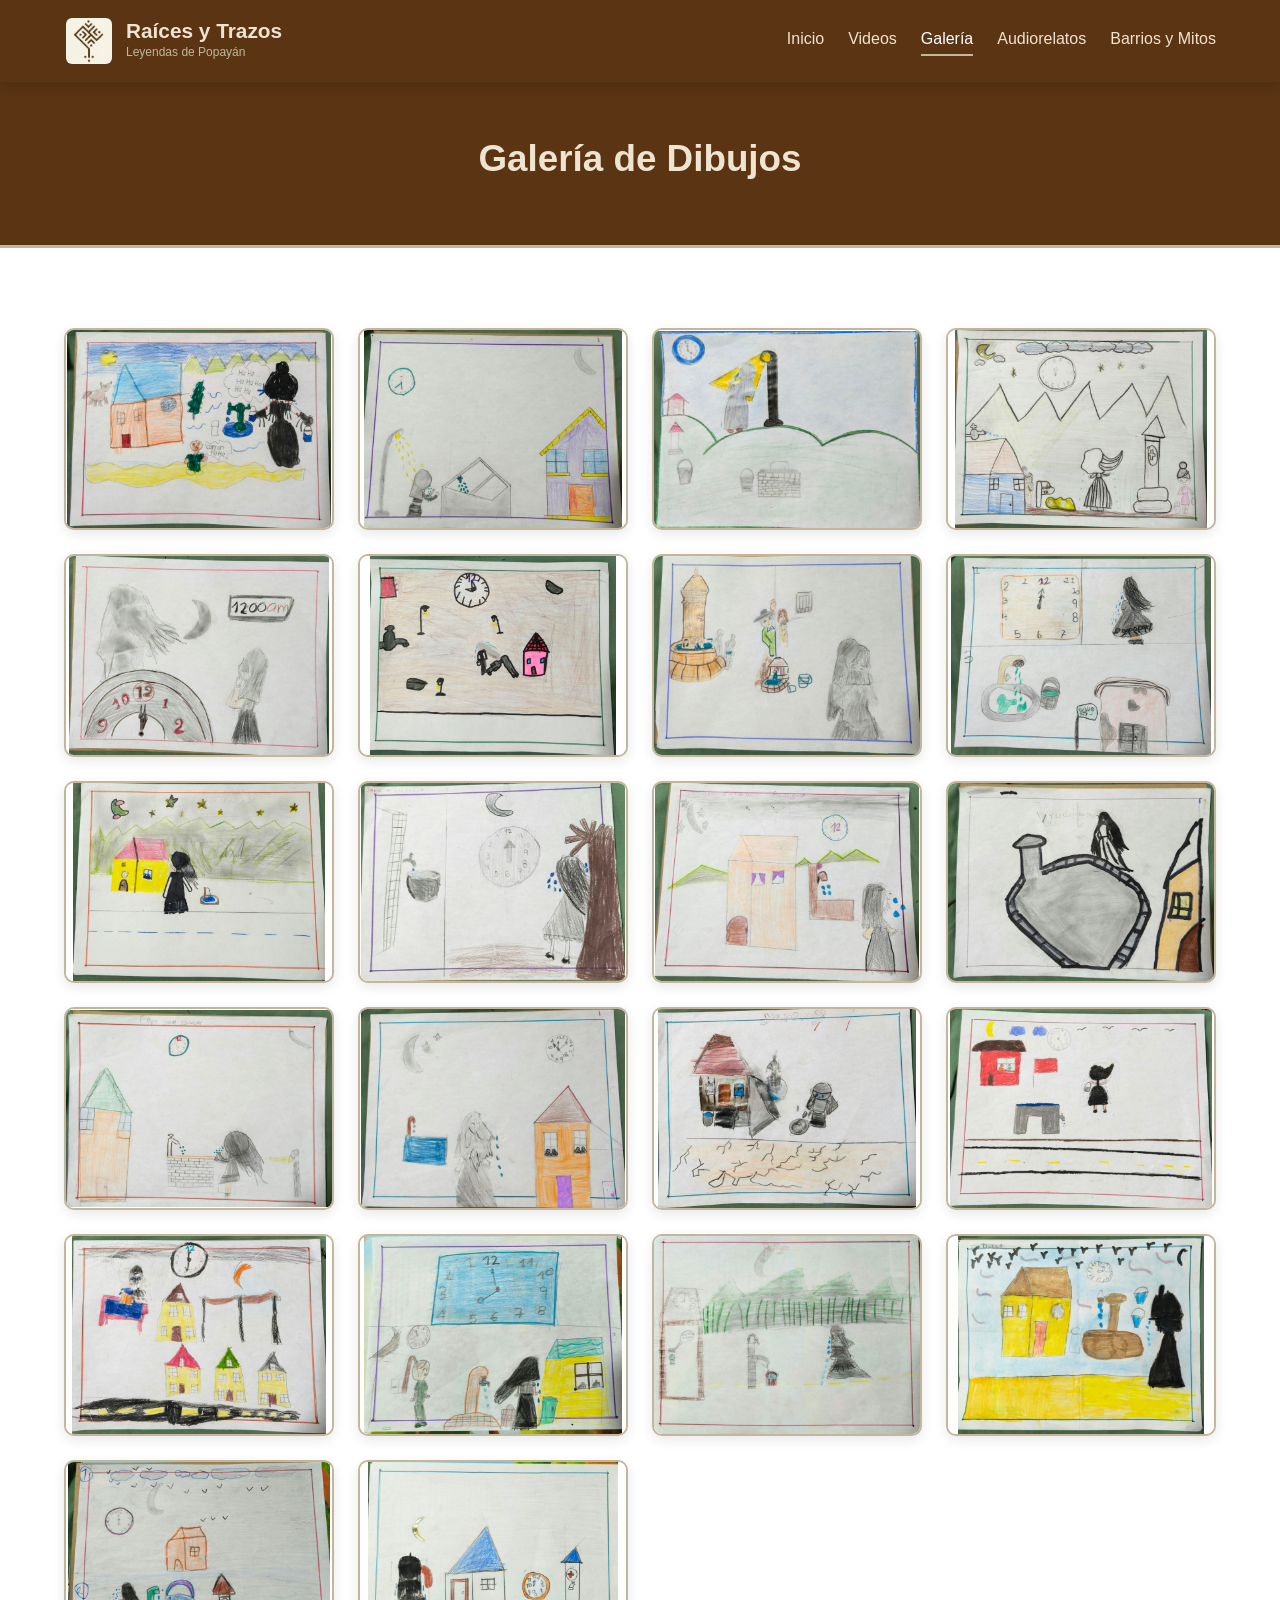
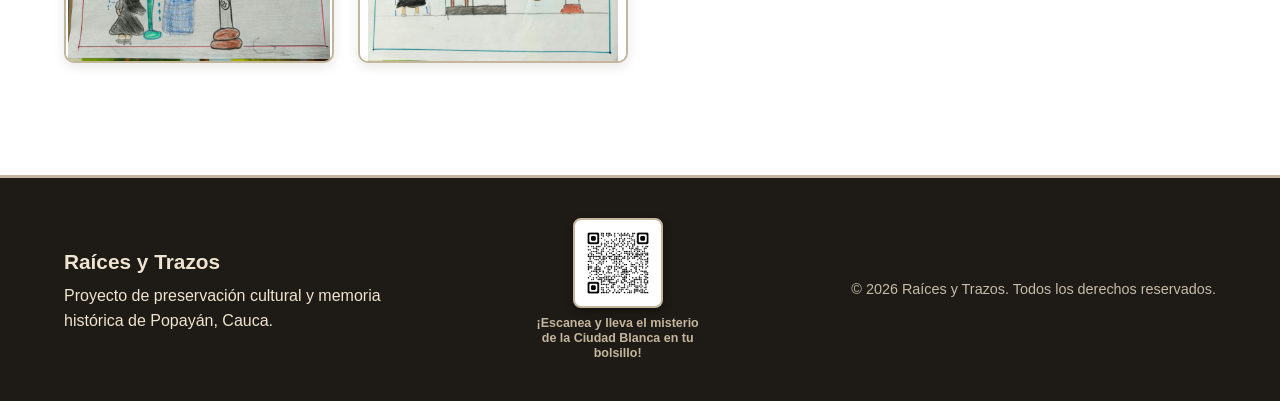
<file: galeria.html>
<!DOCTYPE html>
<html lang="es">
<head>
  <meta charset="UTF-8">
  <meta name="viewport" content="width=device-width, initial-scale=1.0">
  <title>Galería de Dibujos | Raíces y Trazos</title>
  <link rel="stylesheet" href="estilos.css">
</head>
<body>

  <!-- Encabezado / Navegación -->
  <header class="header">
    <div class="contenedor header-contenido">
      
      <!-- Logo -->
      <a href="Index.html#inicio" class="logo-contenedor">
        <div class="logo-placeholder">
          <img src="imagenes/logo.png" alt="Logo Raíces y Trazos">
        </div>
        <div class="logo-info">
          <span class="nombre-sitio">Raíces y Trazos</span>
          <span class="slogan-sitio">Leyendas de Popayán</span>
        </div>
      </a>

      <button class="btn-menu" id="btn-menu" aria-label="Abrir menú">
        ☰
      </button>

      <nav class="navegacion" id="navegacion">
        <a href="Index.html#inicio">Inicio</a>
        <a href="Index.html#videos">Videos</a>
        <a href="galeria.html" class="activo">Galería</a>
        <a href="Index.html#audio">Audiorelatos</a>
        <a href="Index.html#categorias">Barrios y Mitos</a>
      </nav>
    </div>
  </header>

  <main>
    <!-- Encabezado sencillo de la Galería -->
    <section class="banner-pagina">
      <div class="contenedor">
        <h1>Galería de Dibujos</h1>
      </div>
    </section>

    <!-- Sección de Galería (Solo Imágenes) -->
    <section class="seccion contenedor">
      <div class="galeria-dibujos">
        <div class="item-dibujo"><img src="imagenes/trazosbruja1/img1.jpeg" alt="Dibujo infantil 1"></div>
        <div class="item-dibujo"><img src="imagenes/trazosbruja1/img2.jpeg" alt="Dibujo infantil 2"></div>
        <div class="item-dibujo"><img src="imagenes/trazosbruja1/img3.jpeg" alt="Dibujo infantil 3"></div>
        <div class="item-dibujo"><img src="imagenes/trazosbruja1/img4.jpeg" alt="Dibujo infantil 4"></div>
        <div class="item-dibujo"><img src="imagenes/trazosbruja1/img5.jpeg" alt="Dibujo infantil 5"></div>
        <div class="item-dibujo"><img src="imagenes/trazosbruja1/img6.jpeg" alt="Dibujo infantil 6"></div>
        <div class="item-dibujo"><img src="imagenes/trazosbruja1/img7.jpeg" alt="Dibujo infantil 7"></div>
        <div class="item-dibujo"><img src="imagenes/trazosbruja1/img8.jpeg" alt="Dibujo infantil 8"></div>
        <div class="item-dibujo"><img src="imagenes/trazosbruja1/img9.jpeg" alt="Dibujo infantil 9"></div>
        <div class="item-dibujo"><img src="imagenes/trazosbruja1/img10.jpeg" alt="Dibujo infantil 10"></div>
        <div class="item-dibujo"><img src="imagenes/trazosbruja1/img11.jpeg" alt="Dibujo infantil 11"></div>
        <div class="item-dibujo"><img src="imagenes/trazosbruja1/img12.jpeg" alt="Dibujo infantil 12"></div>
        <div class="item-dibujo"><img src="imagenes/trazosbruja1/img13.jpeg" alt="Dibujo infantil 13"></div>
        <div class="item-dibujo"><img src="imagenes/trazosbruja1/img14.jpeg" alt="Dibujo infantil 14"></div>
        <div class="item-dibujo"><img src="imagenes/trazosbruja1/img15.jpeg" alt="Dibujo infantil 15"></div>
        <div class="item-dibujo"><img src="imagenes/trazosbruja1/img16.jpeg" alt="Dibujo infantil 16"></div>
        <div class="item-dibujo"><img src="imagenes/trazosbruja1/img17.jpeg" alt="Dibujo infantil 17"></div>
        <div class="item-dibujo"><img src="imagenes/trazosbruja1/img18.jpeg" alt="Dibujo infantil 18"></div>
        <div class="item-dibujo"><img src="imagenes/trazosbruja1/img19.jpeg" alt="Dibujo infantil 19"></div>
        <div class="item-dibujo"><img src="imagenes/trazosbruja1/img20.jpeg" alt="Dibujo infantil 20"></div>
        <div class="item-dibujo"><img src="imagenes/trazosbruja1/img21.jpeg" alt="Dibujo infantil 21"></div>
        <div class="item-dibujo"><img src="imagenes/trazosbruja1/img22.jpeg" alt="Dibujo infantil 22"></div>
      </div>
    </section>
  </main>

  <!-- Pie de Página -->
  <footer class="footer">
    <div class="contenedor footer-contenido">
      <div class="footer-info">
        <h4>Raíces y Trazos</h4>
        <p>Proyecto de preservación cultural y memoria histórica de Popayán, Cauca.</p>
      </div>

      <div class="footer-qr">
        <div class="qr-box">
           <img src="imagenes/qrpage.png" alt="Código QR de Raíces y Trazos">
        </div>
        <p class="qr-texto">¡Escanea y lleva el misterio de la Ciudad Blanca en tu bolsillo!</p>
      </div>

      <div class="footer-copy">
        <p>&copy; 2026 Raíces y Trazos. Todos los derechos reservados.</p>
      </div>
    </div>
  </footer>

  <script>
    const btnMenu = document.getElementById('btn-menu');
    const navegacion = document.getElementById('navegacion');

    btnMenu.addEventListener('click', () => {
      navegacion.classList.toggle('activa');
    });
  </script>
</body>
</html>
</file>
<file: estilos.css>
/* ==========================================================================
   PALETA DE COLORES Y VARIABLES
   ========================================================================== */
:root {
  --color-primario: #5A3413;       /* Sepia */
  --color-secundario: #C3B69C;     /* Arena */
  --color-acento: #5A3413;         /* Sepia */
  --color-fondo: #ffffff;          /* Fondo Blanco */
  --color-fondo-claro: #EFE4CF;    /* Papel */
  --color-texto: #1E1A16;          /* Tinta */
}     

/* ==========================================================================
   ESTILOS GENERALES
   ========================================================================== */
* {
  box-sizing: border-box;
  margin: 0;
  padding: 0;
}

body {
  font-family: 'Segoe UI', Tahoma, Geneva, Verdana, sans-serif;
  background-color: var(--color-fondo);
  color: var(--color-texto);
  line-height: 1.6;
}

.contenedor {
  width: 90%;
  max-width: 1200px;
  margin: 0 auto;
}

a {
  text-decoration: none;
  color: inherit;
}

/* ==========================================================================
   HEADER Y LOGO
   ========================================================================== */
.header {
  background-color: var(--color-primario);
  color: #ffffff;
  position: sticky;
  top: 0;
  z-index: 1000;
  box-shadow: 0 4px 10px rgba(0, 0, 0, 0.15);
}

.header-contenido {
  display: flex;
  justify-content: space-between;
  align-items: center;
  padding: 1rem 0;
}

/* Espacio reservado para el Logo */
.logo-contenedor {
  display: flex;
  align-items: center;
  gap: 12px;
}

.logo-placeholder {
  width: 50px;
  height: 50px;
  background-color: var(--color-fondo-claro);
  border: 2px solid var(--color-acento);
  border-radius: 8px;
  display: flex;
  align-items: center;
  justify-content: center;
  overflow: hidden;
}

.logo-placeholder img {
  width: 100%;
  height: 100%;
  object-fit: cover;
}

.logo-texto-icono {
  font-weight: bold;
  color: var(--color-primario);
  font-size: 1.1rem;
}

.logo-info {
  display: flex;
  flex-direction: column;
}

.nombre-sitio {
  font-size: 1.3rem;
  font-weight: bold;
  color: var(--color-fondo-claro);
  line-height: 1.1;
}

.slogan-sitio {
  font-size: 0.75rem;
  color: var(--color-secundario);
}

/* Navegación */
.navegacion {
  display: flex;
  gap: 1.5rem;
}

.navegacion a {
  color: var(--color-fondo-claro);
  font-weight: 500;
  transition: color 0.3s ease;
}

.navegacion a:hover {
  color: #ffffff;
  text-decoration: underline;
}

.btn-menu {
  display: none;
  background: none;
  border: none;
  font-size: 1.8rem;
  color: var(--color-fondo-claro);
  cursor: pointer;
}

/* ==========================================================================
   HERO / INICIO
   ========================================================================== */
.hero {
  position: relative;
  min-height: 80vh;
  display: flex;
  align-items: center;
  justify-content: center;
  overflow: hidden;
  color: #ffffff;
  padding: 5rem 0;
  text-align: center;
}

/* Contenedor responsivo para adaptar el iframe al fondo */
.hero-video-bg {
  position: absolute;
  top: 50%;
  left: 50%;
  width: 100vw;
  height: 56.25vw; /* Mantiene la proporción 16:9 */
  min-height: 100vh;
  min-width: 177.77vh; /* 16/9 = 1.777 */
  transform: translate(-50%, -50%);
  pointer-events: none; /* Permite interactuar con los botones e interacción del usuario */
  z-index: 1;
}

.hero-video-bg iframe {
  width: 100%;
  height: 100%;
  border: none;
}

.hero-video-bg video {
  width: 100%;
  height: 100%;
  object-fit: cover;
}

/* Capa de oscurecimiento con tinte Tinta / Sepia para legibilidad del texto */
.hero-overlay {
  position: absolute;
  top: 0;
  left: 0;
  width: 100%;
  height: 100%;
  /* Bajamos la opacidad de 0.65 - 0.75 a 0.25 - 0.35 para mayor claridad */
  background: linear-gradient(rgba(30, 26, 22, 0.25), rgba(90, 52, 19, 0.35));
  z-index: 2;
}

.hero-contenido {
  position: relative;
  z-index: 3;
  max-width: 800px;
}

.hero h1 {
  font-size: 2.8rem;
  margin-bottom: 1rem;
  color: var(--color-fondo-claro);
  text-shadow: 2px 2px 8px rgba(0, 0, 0, 0.8); /* Sombra para resaltar el texto */
}

.hero p {
  font-size: 1.2rem;
  margin-bottom: 2rem;
  opacity: 0.95;
  text-shadow: 1px 1px 6px rgba(0, 0, 0, 0.8); /* Sombra para resaltar el párrafo */
}

.hero-acciones {
  display: flex;
  justify-content: center;
  gap: 1rem;
}

/* Botones */
.btn {
  display: inline-block;
  padding: 0.8rem 1.6rem;
  border-radius: 6px;
  font-weight: bold;
  transition: background-color 0.3s ease, transform 0.2s ease;
}

.btn-primario {
  background-color: var(--color-acento);
  color: #ffffff;
}

.btn-primario:hover {
  background-color: var(--color-secundario);
  transform: translateY(-2px);
}

.btn-secundario {
  background-color: transparent;
  color: var(--color-fondo-claro);
  border: 2px solid var(--color-fondo-claro);
}

.btn-secundario:hover {
  background-color: var(--color-fondo-claro);
  color: var(--color-texto);
}

/* ==========================================================================
   SECCIONES Y TITULOS
   ========================================================================== */
.seccion {
  padding: 4rem 0;
}

.seccion-oscura {
  background-color: var(--color-fondo-claro);
}

.titulo-seccion {
  text-align: center;
  font-size: 2rem;
  color: var(--color-primario);
  margin-bottom: 0.5rem;
}

.subtitulo-seccion {
  text-align: center;
  color: var(--color-secundario);
  margin-bottom: 2.5rem;
}

/* ==========================================================================
   REPRODUCTOR DE AUDIO HORIZONTAL (DOS COLUMNAS)
   ========================================================================== */
.tarjeta-audio-horizontal {
  background-color: var(--color-fondo-claro); /* Papel (#EFE4CF) */
  border: 2px solid var(--color-secundario);   /* Arena (#C3B69C) */
  border-radius: 16px;
  padding: 2.5rem;
  display: grid;
  grid-template-columns: 1.2fr 1fr; /* Columna texto más ancha que la del reproductor */
  gap: 2.5rem;
  align-items: center;
  max-width: 950px;
  margin: 0 auto;
  box-shadow: 0 6px 18px rgba(30, 26, 22, 0.1);
}

/* Columna Izquierda: Texto */
.audio-texto-columna {
  display: flex;
  flex-direction: column;
  gap: 0.8rem;
  text-align: left;
}

.etiqueta-audio {
  display: inline-block;
  background-color: var(--color-primario); /* Sepia (#5A3413) */
  color: var(--color-fondo-claro);
  padding: 0.3rem 0.8rem;
  border-radius: 20px;
  font-size: 0.8rem;
  font-weight: bold;
  align-self: flex-start;
}

.audio-titulo-principal {
  font-size: 1.8rem;
  color: var(--color-primario);
  line-height: 1.2;
}

.audio-descripcion-corta {
  font-size: 0.98rem;
  color: var(--color-texto); /* Tinta (#1E1A16) */
  line-height: 1.6;
}

.audio-meta-info {
  display: flex;
  flex-direction: column;
  gap: 0.3rem;
  font-size: 0.85rem;
  color: var(--color-primario);
  border-top: 1px dashed var(--color-secundario);
  padding-top: 0.8rem;
  margin-top: 0.5rem;
}

/* Columna Derecha: Reproductor */
.audio-reproductor-columna {
  display: flex;
  flex-direction: column;
  align-items: center;
  justify-content: center;
  gap: 1.5rem;
  background-color: #ffffff;
  padding: 2rem;
  border-radius: 12px;
  border: 1px solid var(--color-secundario);
  box-shadow: 0 4px 12px rgba(30, 26, 22, 0.05);
}

.disco-iluminado {
  width: 75px;
  height: 75px;
  background: var(--color-primario);
  color: var(--color-fondo-claro);
  border-radius: 50%;
  display: flex;
  align-items: center;
  justify-content: center;
  font-size: 2.2rem;
  box-shadow: 0 4px 12px rgba(90, 52, 19, 0.3);
}

.reproductor-wrapper {
  width: 100%;
}

.reproductor-wrapper audio {
  width: 100%;
  border-radius: 8px;
}

/* Adaptación para dispositivos móviles y tablets */
@media (max-width: 768px) {
  .tarjeta-audio-horizontal {
    grid-template-columns: 1fr; /* Cambia a una sola columna */
    padding: 1.5rem;
    gap: 1.8rem;
  }

  .audio-texto-columna {
    text-align: center;
  }

  .etiqueta-audio {
    align-self: center;
  }
}

/* ==========================================================================
   GALERÍA DE VIDEOS
   ========================================================================== */
.grid-videos {
  display: grid;
  grid-template-columns: repeat(auto-fit, minmax(320px, 1fr));
  gap: 2rem;
}

.tarjeta-video {
  background-color: #ffffff;
  padding: 1rem;
  border-radius: 8px;
  box-shadow: 0 4px 12px rgba(0,0,0,0.05);
}

.video-contenedor {
  position: relative;
  padding-bottom: 56.25%; /* Relación de aspecto 16:9 */
  height: 0;
  overflow: hidden;
  border-radius: 6px;
  margin-bottom: 1rem;
}

.video-contenedor iframe {
  position: absolute;
  top: 0;
  left: 0;
  width: 100%;
  height: 100%;
  border: none;
}

/* ==========================================================================
   SECCIÓN GALERÍA DE IMÁGENES HORIZONTAL (CONTROL DE TAMAÑO Y ESTILO)
   ========================================================================== */

/* Contenedor principal centrado */
.galeria-horizontal-container {
  max-width: 1000px; /* Aumentado de 900px a 1000px */
  margin: 0 auto;
  padding: 1rem 0;
}

/* Enlace contenedor sin subrayados */
.tarjeta-horizontal-link {
  display: block;
  text-decoration: none;
  color: inherit;
}

/* Tarjeta Principal */
.tarjeta-horizontal {
  display: flex;
  flex-direction: row;
  background-color: var(--color-fondo-claro, #EFE4CF); /* Papel */
  border: 2px solid var(--color-secundario, #C3B69C);   /* Arena */
  border-radius: 14px;
  overflow: hidden;
  box-shadow: 0 4px 15px rgba(30, 26, 22, 0.08);
  transition: transform 0.3s ease, box-shadow 0.3s ease, border-color 0.3s ease;
}

.tarjeta-horizontal:hover {
  transform: translateY(-4px);
  box-shadow: 0 8px 24px rgba(30, 26, 22, 0.18);
  border-color: var(--color-primario, #5A3413);
}


/* Columna Izquierda: Imagen Ampliada */
.tarjeta-horizontal-img {
  flex: 0 0 380px;          /* Aumentado de 260px a 380px de ancho */
  max-width: 380px;
  height: 360px;            /* Aumentado de 280px a 360px de altura */
  background-color: #ffffff;
  display: flex;
  align-items: center;
  justify-content: center;
  overflow: hidden;
  border-right: 2px solid var(--color-secundario, #C3B69C);
  padding: 12px;            /* Espacio interno para enmarcar el dibujo */
}

.tarjeta-horizontal-img img {
  width: 100%;
  height: 100%;
  object-fit: contain;      /* Mantiene el dibujo completo y nítido */
  border-radius: 6px;
}

/* Columna Derecha: Contenido */
.tarjeta-horizontal-contenido {
  flex: 1;
  padding: 1.5rem;
  display: flex;
  flex-direction: column;
  justify-content: center;
}

/* Insignia / Etiqueta superior */
.badge-proyecto {
  display: inline-block;
  align-self: flex-start;
  background-color: var(--color-secundario, #C3B69C);
  color: var(--color-texto, #1E1A16);
  font-size: 0.75rem;
  font-weight: 700;
  text-transform: uppercase;
  letter-spacing: 0.5px;
  padding: 3px 10px;
  border-radius: 12px;
  margin-bottom: 0.5rem;
}

/* Título */
.tarjeta-horizontal-titulo {
  font-size: 1.4rem;
  color: var(--color-primario, #5A3413); /* Sepia */
  margin: 0 0 0.6rem 0;
  line-height: 1.2;
}

/* Párrafo principal */
.tarjeta-horizontal-texto {
  font-size: 0.95rem;
  color: var(--color-texto, #1E1A16); /* Tinta */
  line-height: 1.5;
  margin: 0 0 0.8rem 0;
}

/* Texto secundario de la institución */
.tarjeta-horizontal-subtexto {
  font-size: 0.85rem;
  color: var(--color-texto, #1E1A16);
  opacity: 0.85;
  line-height: 1.4;
  margin: 0;
  padding-top: 0.6rem;
  border-top: 1px dashed var(--color-secundario, #C3B69C);
}

/* Pie del botón dentro de la tarjeta */
.tarjeta-horizontal-footer {
  margin-top: 1rem;
  font-size: 0.88rem;
  font-weight: bold;
  color: var(--color-primario, #5A3413);
  display: flex;
  align-items: center;
  gap: 0.3rem;
}

/* ==========================================================================
   RESPONSIVO (MÓVILES Y TABLETS)
   ========================================================================== */
@media (max-width: 768px) {
  .tarjeta-horizontal {
    flex-direction: column; /* Pasa a formato vertical en pantallas pequeñas */
  }

  .tarjeta-horizontal-img {
    flex: initial;
    max-width: 100%;
    width: 100%;
    height: 220px;          /* Altura adecuada para celulares */
    border-right: none;
    border-bottom: 2px solid var(--color-secundario, #C3B69C);
  }

  .tarjeta-horizontal-contenido {
    padding: 1.2rem;
  }
}

/* ==========================================================================
   CATEGORÍAS
   ========================================================================== */
.grid-categorias {
  display: grid;
  grid-template-columns: repeat(auto-fit, minmax(220px, 1fr));
  gap: 1.5rem;
}

.tarjeta-categoria {
  background-color: #ffffff;
  padding: 1.5rem;
  border-radius: 8px;
  text-align: center;
  border-top: 4px solid var(--color-primario);
  box-shadow: 0 2px 8px rgba(0, 0, 0, 0.05);
}

.cat-icono {
  font-size: 2.2rem;
  margin-bottom: 0.5rem;
}

/* ==========================================================================
   FOOTER Y CÓDIGO QR
   ========================================================================== */
.footer {
  background-color: var(--color-texto);
  color: var(--color-fondo-claro);
  padding: 2.5rem 0;
  margin-top: 2rem;
  border-top: 3px solid var(--color-secundario);
}

.footer-contenido {
  display: flex;
  justify-content: space-between;
  align-items: center;
  flex-wrap: wrap;
  gap: 2rem;
}

.footer-info {
  max-width: 320px;
}

.footer-info h4 {
  font-size: 1.3rem;
  color: var(--color-fondo-claro);
  margin-bottom: 0.3rem;
}

/* Caja contenedora del Código QR */
.footer-qr {
  display: flex;
  flex-direction: column;
  align-items: center;
  text-align: center;
  max-width: 180px;
}

.qr-box {
  width: 90px;
  height: 90px;
  background-color: #ffffff;
  padding: 6px;
  border-radius: 8px;
  border: 2px solid var(--color-secundario);
  box-shadow: 0 4px 10px rgba(0, 0, 0, 0.3);
  margin-bottom: 0.5rem;
}

.qr-box img {
  width: 100%;
  height: 100%;
  object-fit: contain;
}

/* Texto corto y llamativo debajo del QR */
.qr-texto {
  font-size: 0.78rem;
  color: var(--color-secundario);
  font-weight: 600;
  line-height: 1.2;
}

.footer-copy {
  font-size: 0.9rem;
  opacity: 0.8;
}

/* Ajuste para dispositivos móviles */
@media (max-width: 768px) {
  .footer-contenido {
    flex-direction: column;
    text-align: center;
  }
}

/* ==========================================================================
   PÁGINAS SECUNDARIAS / BANNER DE GALERÍA
   ========================================================================== */
.banner-pagina {
  background-color: var(--color-primario);
  color: var(--color-fondo-claro);
  padding: 3rem 0;
  text-align: center;
  border-bottom: 3px solid var(--color-secundario);
}

.banner-pagina h1 {
  font-size: 2.3rem;
  margin-bottom: 0.5rem;
}

.banner-pagina p {
  font-size: 1.1rem;
  opacity: 0.9;
}

/* Indicador de pestaña activa en el menú */
.navegacion a.activo {
  color: #ffffff;
  border-bottom: 2px solid var(--color-secundario);
  padding-bottom: 2px;
}

/* ==========================================================================
   GALERÍA DE DIBUJOS INFANTILES (SOLO IMÁGENES)
   ========================================================================== */
/* ==========================================================================
   GALERÍA DE DIBUJOS INFANTILES (4 POR FILA EN PC / 1 POR FILA EN MÓVIL)
   ========================================================================== */
.galeria-dibujos {
  display: grid;
  /* 4 columnas iguales en escritorio */
  grid-template-columns: repeat(4, 1fr); 
  gap: 1.5rem;
  max-width: 1200px; /* Ancho amplio para acomodar bien las 4 columnas */
  margin: 0 auto;
  padding: 1rem 0;
}

.item-dibujo {
  background-color: var(--color-fondo-claro, #EFE4CF);
  border: 2px solid var(--color-secundario, #C3B69C);
  border-radius: 10px;
  overflow: hidden;
  box-shadow: 0 4px 12px rgba(30, 26, 22, 0.1);
  transition: transform 0.3s ease, box-shadow 0.3s ease;
  aspect-ratio: 4 / 3;
}

.item-dibujo:hover {
  transform: translateY(-5px);
  box-shadow: 0 8px 18px rgba(30, 26, 22, 0.2);
}

.item-dibujo img {
  width: 100%;
  height: 100%;
  object-fit: contain;
  background-color: #ffffff;
}

.item-dibujo a {
  display: block;
  width: 100%;
  height: 100%;
}

/* Tablets (pantallas medianas): 2 por fila */
@media (max-width: 900px) {
  .galeria-dibujos {
    grid-template-columns: repeat(2, 1fr);
    gap: 1.2rem;
  }
}

/* Celulares (pantallas pequeñas): 1 por fila */
@media (max-width: 600px) {
  .galeria-dibujos {
    grid-template-columns: 1fr; /* 1 columna por fila */
    gap: 1rem;
    max-width: 90%;
  }
}

/* ==========================================================================
   VISOR DE IMÁGENES Y BOTÓN DE DESCARGA PDF
   ========================================================================== */
   .visor-contenedor-principal {
     text-align: center;
   }
   
   .visor-caja {
     display: flex;
     align-items: center;
     justify-content: center;
     gap: 1.5rem;
     margin: 2rem auto;
     max-width: 650px;
   }
   
   .visor-imagen-wrapper {
     position: relative;
     width: 100%;
     max-width: 500px;
     height: 350px;
     background-color: #ffffff;
     border: 3px solid var(--color-secundario);
     border-radius: 12px;
     overflow: hidden;
     box-shadow: 0 6px 16px rgba(30, 26, 22, 0.15);
     display: flex;
     align-items: center;
     justify-content: center;
   }
   
   .visor-imagen-wrapper img {
     width: 100%;
     height: 100%;
     object-fit: contain;
   }
   
   /* Indicador numérico de imagen */
   .visor-contador {
     position: absolute;
     bottom: 10px;
     right: 10px;
     background-color: var(--color-texto);
     color: var(--color-fondo-claro);
     padding: 4px 10px;
     border-radius: 12px;
     font-size: 0.85rem;
     font-weight: bold;
   }
   
   /* Botones de navegación (Anterior / Siguiente) */
   .btn-visor {
     background-color: var(--color-primario);
     color: var(--color-fondo-claro);
     border: none;
     font-size: 1.5rem;
     width: 45px;
     height: 45px;
     border-radius: 50%;
     cursor: pointer;
     transition: background-color 0.3s ease, transform 0.2s ease;
     display: flex;
     align-items: center;
     justify-content: center;
   }
   
   .btn-visor:hover {
     background-color: var(--color-secundario);
     color: var(--color-texto);
     transform: scale(1.1);
   }
   
   /* Botón de Descarga PDF */
   .contenedor-descarga-pdf {
     margin-top: 1.5rem;
   }
   
   .btn-pdf {
     background-color: var(--color-primario);
     color: var(--color-fondo-claro);
     padding: 0.9rem 2rem;
     border-radius: 8px;
     font-weight: bold;
     text-decoration: none;
     display: inline-flex;
     align-items: center;
     gap: 0.5rem;
     box-shadow: 0 4px 10px rgba(30, 26, 22, 0.2);
     transition: background-color 0.3s ease, transform 0.2s ease;
   }
   
   .btn-pdf:hover {
     background-color: var(--color-secundario);
     color: var(--color-texto);
     transform: translateY(-3px);
   }
   
   /* Ajustes para móviles */
   @media (max-width: 600px) {
     .visor-caja {
       gap: 0.5rem;
     }
   
     .visor-imagen-wrapper {
       height: 250px;
     }
   
     .btn-visor {
       width: 38px;
       height: 38px;
       font-size: 1.2rem;
     }
   }

/* ==========================================================================
   SECCIÓN DE REPRODUCCIÓN DE CANCIONES (PLAYLIST)
   ========================================================================== */
.contenedor-playlist {
  display: grid;
  grid-template-columns: 1fr 1fr;
  gap: 2rem;
  background-color: var(--color-fondo-claro, #EFE4CF); /* Papel */
  border: 2px solid var(--color-secundario, #C3B69C);   /* Arena */
  border-radius: 16px;
  padding: 2rem;
  max-width: 950px;
  margin: 0 auto;
  box-shadow: 0 6px 18px rgba(30, 26, 22, 0.08);
}

/* Columna Izquierda: Reproductor Destacado */
.reproductor-cancion-destacada {
  display: flex;
  flex-direction: column;
  align-items: center;
  text-align: center;
  background-color: #ffffff;
  padding: 1.8rem;
  border-radius: 12px;
  border: 1px solid var(--color-secundario, #C3B69C);
}

.caratula-cancion {
  width: 110px;
  height: 110px;
  background-color: var(--color-primario, #5A3413); /* Sepia */
  color: var(--color-fondo-claro, #EFE4CF);
  border-radius: 50%;
  display: flex;
  align-items: center;
  justify-content: center;
  font-size: 3rem;
  margin-bottom: 1.2rem;
  box-shadow: 0 4px 12px rgba(90, 52, 19, 0.25);
}

.badge-genero {
  background-color: var(--color-secundario, #C3B69C);
  color: var(--color-texto, #1E1A16);
  font-size: 0.75rem;
  font-weight: bold;
  padding: 3px 10px;
  border-radius: 12px;
  text-transform: uppercase;
}

.info-cancion-actual h3 {
  color: var(--color-primario, #5A3413);
  font-size: 1.35rem;
  margin: 0.5rem 0 0.2rem 0;
}

.info-cancion-actual p {
  color: var(--color-texto, #1E1A16);
  opacity: 0.8;
  font-size: 0.9rem;
  margin-bottom: 1.2rem;
}

.control-audio-cancion {
  width: 100%;
  border-radius: 8px;
}

/* Columna Derecha: Lista de Canciones */
.lista-canciones {
  display: flex;
  flex-direction: column;
}

.titulo-playlist {
  color: var(--color-primario, #5A3413);
  font-size: 1.1rem;
  margin-bottom: 1rem;
  border-bottom: 2px solid var(--color-secundario, #C3B69C);
  padding-bottom: 0.4rem;
}

.items-playlist {
  list-style: none;
  padding: 0;
  margin: 0;
  display: flex;
  flex-direction: column;
  gap: 0.6rem;
}

.item-cancion {
  display: flex;
  align-items: center;
  gap: 0.8rem;
  padding: 0.8rem;
  background-color: #ffffff;
  border: 1px solid var(--color-secundario, #C3B69C);
  border-radius: 8px;
  cursor: pointer;
  transition: background-color 0.2s ease, transform 0.2s ease;
}

.item-cancion:hover {
  background-color: var(--color-secundario, #C3B69C);
  transform: translateX(4px);
}

.item-cancion.activa {
  background-color: var(--color-primario, #5A3413);
  color: var(--color-fondo-claro, #EFE4CF);
  border-color: var(--color-primario, #5A3413);
}

.item-cancion.activa .cancion-autor,
.item-cancion.activa .cancion-duracion {
  color: var(--color-fondo-claro, #EFE4CF);
  opacity: 0.9;
}

.cancion-icono {
  font-size: 0.85rem;
}

.cancion-detalles {
  flex: 1;
  display: flex;
  flex-direction: column;
}

.cancion-nombre {
  font-weight: bold;
  font-size: 0.92rem;
}

.cancion-autor {
  font-size: 0.78rem;
  color: var(--color-texto, #1E1A16);
  opacity: 0.75;
}

.cancion-duracion {
  font-size: 0.8rem;
  font-weight: 600;
  opacity: 0.7;
}

/* Responsivo para móviles y tablets */
@media (max-width: 768px) {
  .contenedor-playlist {
    grid-template-columns: 1fr;
    padding: 1.2rem;
  }
}

/* ==========================================================================
   OPTIMIZACIÓN RESPONSIVA PARA MÓVILES (SECCIÓN DE CANCIONES)
   ========================================================================== */

/* Reglas generales para la sección */
#canciones {
  padding-left: 1rem;
  padding-right: 1rem;
}

/* Pantallas medianas y móviles (menores a 768px) */
@media (max-width: 768px) {
  .contenedor-playlist {
    grid-template-columns: 1fr; /* Una sola columna vertical */
    padding: 1.25rem;
    gap: 1.5rem;
    border-radius: 12px;
  }

  .reproductor-cancion-destacada {
    padding: 1.25rem 1rem;
    width: 100%;
    box-sizing: border-box;
  }

  .caratula-cancion {
    width: 80px;
    height: 80px;
    font-size: 2.2rem;
    margin-bottom: 0.8rem;
  }

  .info-cancion-actual h3 {
    font-size: 1.2rem;
  }

  .info-cancion-actual p {
    font-size: 0.85rem;
    margin-bottom: 1rem;
  }

  /* Ajuste para que el control de audio HTML5 no se desborde */
  .control-audio-cancion {
    width: 100%;
    max-width: 100%;
    display: block;
  }

  .lista-canciones {
    width: 100%;
  }

  .item-cancion {
    padding: 0.75rem;
    gap: 0.6rem;
  }

  .cancion-nombre {
    font-size: 0.88rem;
  }

  .cancion-autor {
    font-size: 0.75rem;
  }
}

/* Celulares pequeños (menores a 480px) */
@media (max-width: 480px) {
  .contenedor-playlist {
    padding: 0.9rem;
    gap: 1.2rem;
    border-width: 1px;
  }

  .reproductor-cancion-destacada {
    padding: 1rem 0.6rem;
  }

  .badge-genero {
    font-size: 0.7rem;
    padding: 2px 8px;
  }

  .item-cancion {
    padding: 0.65rem 0.5rem;
  }

  .cancion-duracion {
    font-size: 0.75rem;
  }
}

/* ==========================================================================
   DISEÑO RESPONSIVO (MÓVILES)
   ========================================================================== */
@media (max-width: 768px) {
  .btn-menu {
    display: block;
  }

  .navegacion {
    display: none;
    flex-direction: column;
    position: absolute;
    top: 100%;
    left: 0;
    width: 100%;
    background-color: var(--color-primario);
    padding: 1.5rem;
    box-shadow: 0 5px 10px rgba(0,0,0,0.2);
  }

  .navegacion.activa {
    display: flex;
  }

  .hero h1 {
    font-size: 2.1rem;
  }

  .hero-acciones {
    flex-direction: column;
  }

  .footer-contenido {
    flex-direction: column;
    text-align: center;
  }
}
</file>
